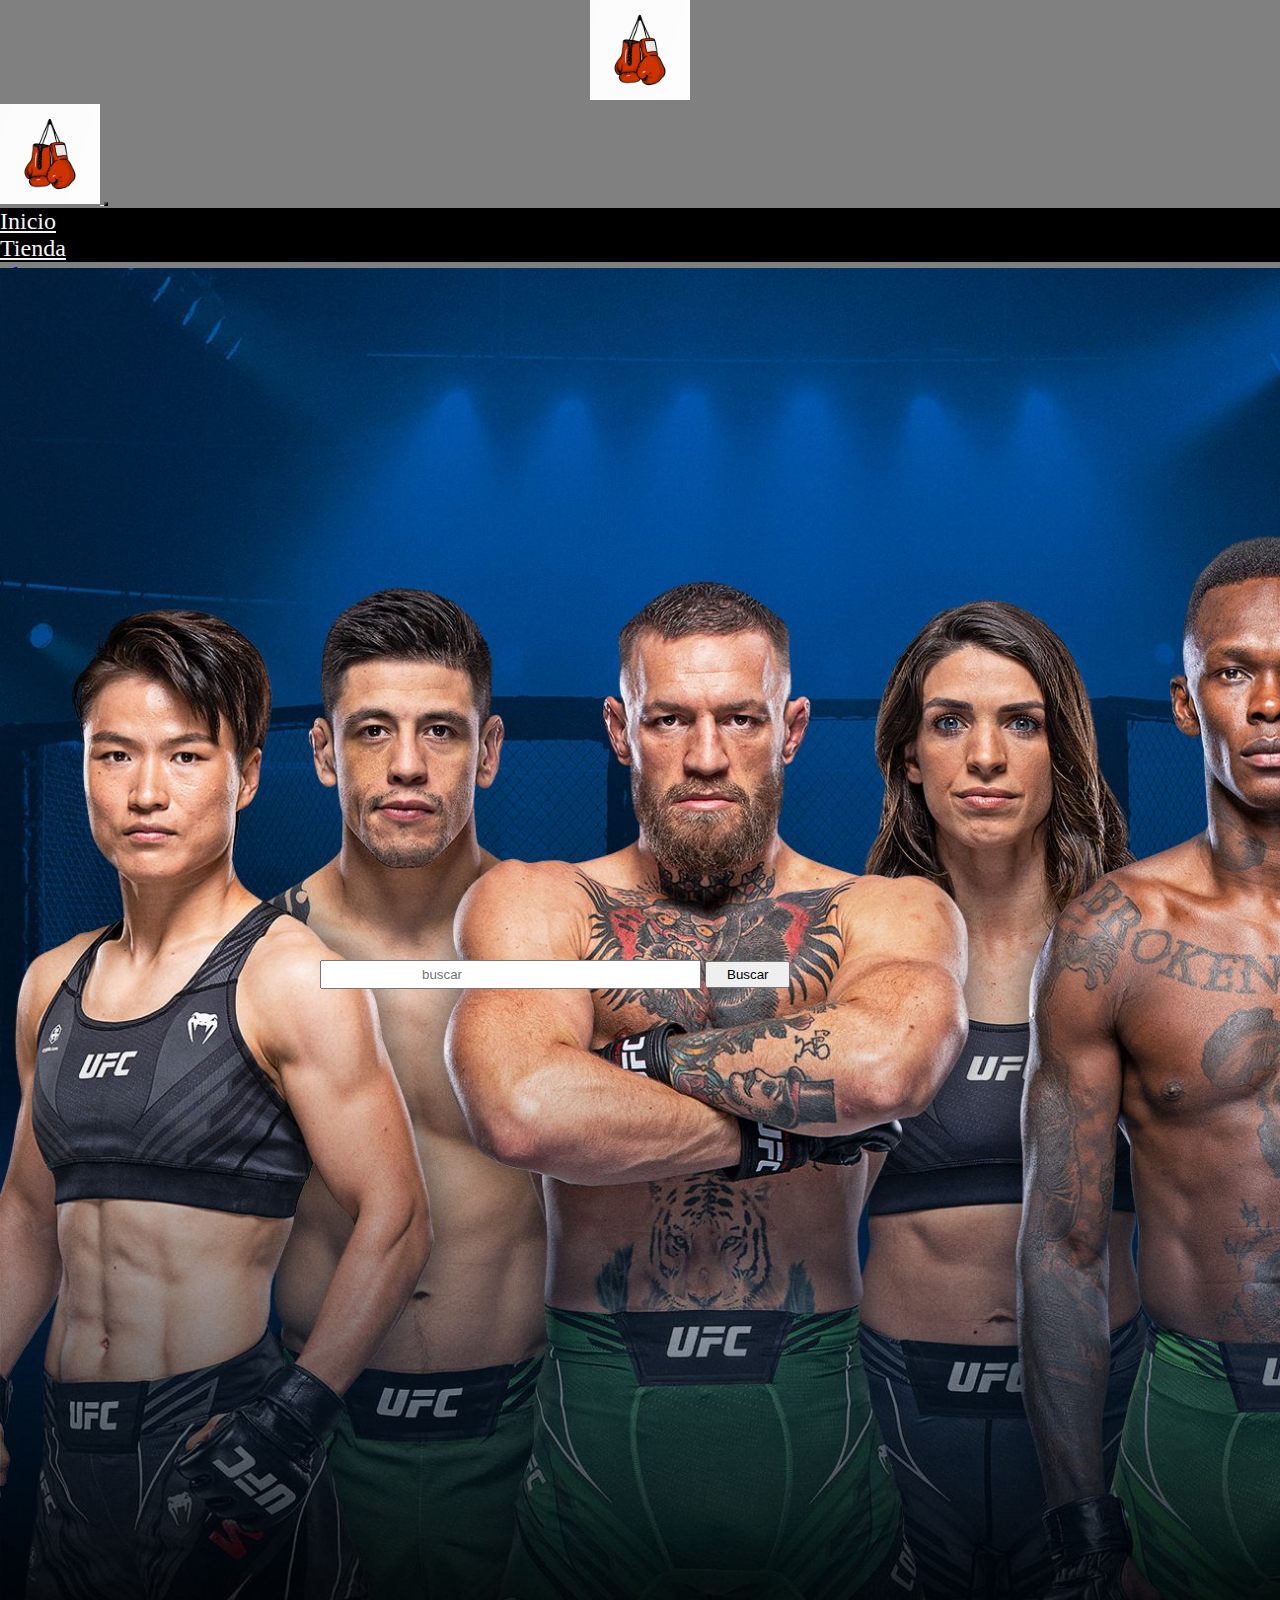
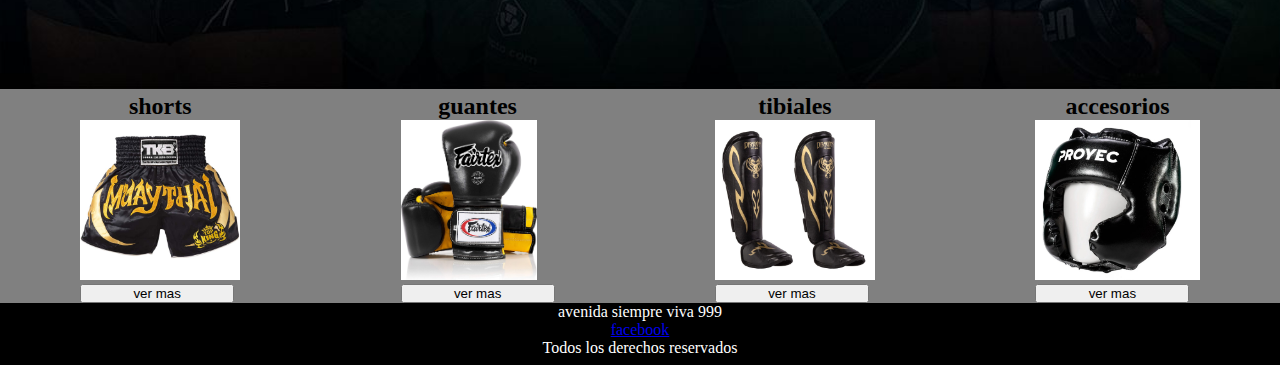
<file: index.html>
<!DOCTYPE html>
<html lang="en">

<head>
    <meta charset="UTF-8">
    <meta http-equiv="X-UA-Compatible" content="IE=edge">
    <meta name="viewport" content="width=device-width, initial-scale=1.0">
    <link href="https://cdn.jsdelivr.net/npm/bootstrap@5.3.0/dist/css/bootstrap.min.css" rel="stylesheet"
        integrity="sha384-9ndCyUaIbzAi2FUVXJi0CjmCapSmO7SnpJef0486qhLnuZ2cdeRhO02iuK6FUUVM" crossorigin="anonymous">
    <link rel="stylesheet" href="./CSS/estilos.css">
    <title>Pagina principal</title>
</head>

<body class="fondo-color">
    <header>
        <div class="logo">
            <img src="./imagenes/logo.jpg" alt="logo" class="logo">
        </div>




        <nav class="navbar navbar-expand-lg bg-black menu-color">
            <div class="container-fluid">
                <a class="navbar-brand" href="./index.html"><img src="./imagenes/logo.jpg" alt="logo" class="logo"></a>
                <button class="navbar-toggler" type="button" data-bs-toggle="collapse"
                    data-bs-target="#navbarSupportedContent" aria-controls="navbarSupportedContent"
                    aria-expanded="false" aria-label="Toggle navigation">
                    <span class="navbar-toggler-icon"></span>
                </button>
                <div class="collapse navbar-collapse" id="navbarSupportedContent">
                    <ul class="navbar-nav me-auto mb-2 mb-lg-0">
                        <li class="nav-item">
                            <a class="nav-link menu-color" aria-current="page" href="./index.html">Inicio</a>
                        </li>
                        <li class="nav-item dropdown">
                            <a class="nav-link dropdown-toggle menu-color" href="#" role="button"
                                data-bs-toggle="dropdown" aria-expanded="false">
                                Tienda
                            </a>
                            <ul class="dropdown-menu">
                                <li><a class="dropdown-item" href="./paginas/tienda.html">Shorts</a></li>
                                <li><a class="dropdown-item" href="./paginas/tienda.html">Guantes</a></li>
                                <li><a class="dropdown-item" href="./paginas/tienda.html">Tibiales</a></li>
                                <li><a class="dropdown-item" href="./paginas/tienda.html">Accesorios</a></li>

                            </ul>
                        <li class="nav-item">
                            <a class="nav-link menu-color" href="./paginas/preguntasf.html">Preguntas frecuentes</a>
                        </li>
                        </li>
                        <li class="nav-item">
                            <a class="nav-link menu-color" href="./paginas/contacto.html">Contacto</a>
                        <li class="nav-item">
                            <a class="nav-link menu-color" href="./paginas/carrito.html">Carrito</a>
                        </li>
                        </li>

                        </li>
                    </ul>

                    </form>
                </div>
            </div>
        </nav>

    </header>








    <main>
        <div>
            <img src="./imagenes/imagen principal.jpg" alt="paginaprincipal" class="imagen-principal">
            <form action="./paginas/tienda.html" method="get" target="_blank" class="buscador">

                <input type="search" name="buscador" placeholder="buscar" class="caja-buscador">
                <input type="submit" value="Buscar" class="boton-busqueda">

            </form>
        </div>

        <div class="productos">

            <div>
                <h2 class="text-img-uno">shorts</h2>
                <img src="./imagenes/shorts.jpg" alt="shorts" class="imagen-uno">

                <button class="ver-mas"> ver mas </button>
            </div>
            <div>
                <h2 class="text-img-dos">guantes</h2>
                <img src="./imagenes/guantes.jpg" alt="guantes" class="imagen-dos">
                <button class="ver-mas"> ver mas </button>
            </div>
            <div>
                <h2 class="text-img-tres">tibiales</h2>
                <img src="./imagenes/tibiales.jpg" alt="tibiales" class="imagen-tres">
                <button class="ver-mas"> ver mas </button>
            </div>
            <div>
                <h2 class="text-img-cuatro">accesorios</h2>
                <img src="./imagenes/cabezal.jpg" alt="accesorios" class="imagen-cuatro">
                <button class="ver-mas"> ver mas </button>
            </div>
        </div>

    </main>
    <footer class="pie">

        <p>avenida siempre viva 999</p>
        <a href="https://www.facebook.com/bonatifightclub?mibextid=ZbWKwL">facebook</a>
        <p>Todos los derechos reservados</p>

    </footer>

    <script src="https://cdn.jsdelivr.net/npm/bootstrap@5.3.0/dist/js/bootstrap.bundle.min.js"
        integrity="sha384-geWF76RCwLtnZ8qwWowPQNguL3RmwHVBC9FhGdlKrxdiJJigb/j/68SIy3Te4Bkz"
        crossorigin="anonymous"></script>
</body>

</html>
</file>
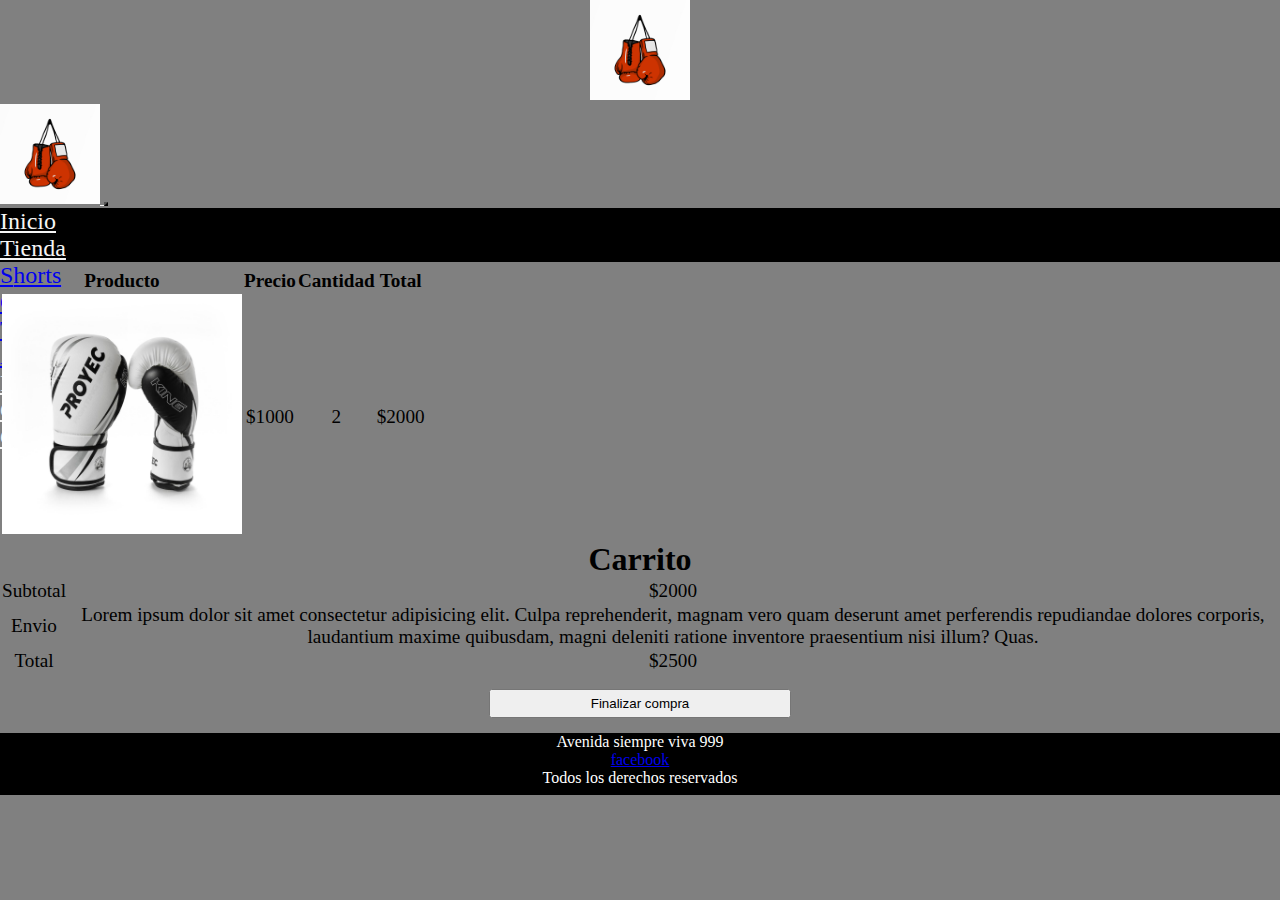
<file: paginas/carrito.html>
<!DOCTYPE html>
<html lang="en">

<head>
    <meta charset="UTF-8">
    <meta http-equiv="X-UA-Compatible" content="IE=edge">
    <meta name="viewport" content="width=device-width, initial-scale=1.0">
    <link href="https://cdn.jsdelivr.net/npm/bootstrap@5.3.0/dist/css/bootstrap.min.css" rel="stylesheet"
        integrity="sha384-9ndCyUaIbzAi2FUVXJi0CjmCapSmO7SnpJef0486qhLnuZ2cdeRhO02iuK6FUUVM" crossorigin="anonymous">
    <link rel="stylesheet" href="../CSS/estilos.css">
    <title>carrito</title>
</head>

<body class="fondo-color">
    <header>
        <div class="logo">
            <img src="../imagenes/logo.jpg" alt="logo" class="logo">
        </div>


        <nav class="navbar navbar-expand-lg bg-black menu-color">
            <div class="container-fluid">
                <a class="navbar-brand" href="../index.html"><img src="../imagenes/logo.jpg" alt="logo" class="logo"></a>
                <button class="navbar-toggler" type="button" data-bs-toggle="collapse"
                    data-bs-target="#navbarSupportedContent" aria-controls="navbarSupportedContent"
                    aria-expanded="false" aria-label="Toggle navigation">
                    <span class="navbar-toggler-icon"></span>
                </button>
                <div class="collapse navbar-collapse" id="navbarSupportedContent">
                    <ul class="navbar-nav me-auto mb-2 mb-lg-0">
                        <li class="nav-item">
                            <a class="nav-link menu-color" aria-current="page" href="../index.html">Inicio</a>
                        </li>
                        <li class="nav-item dropdown">
                            <a class="nav-link dropdown-toggle menu-color" href="#" role="button"
                                data-bs-toggle="dropdown" aria-expanded="false">
                                Tienda
                            </a>
                            <ul class="dropdown-menu">
                                <li><a class="dropdown-item" href="../paginas/tienda.html">Shorts</a></li>
                                <li><a class="dropdown-item" href="../paginas/tienda.html">Guantes</a></li>
                                <li><a class="dropdown-item" href="../paginas/tienda.html">Tibiales</a></li>
                                <li><a class="dropdown-item" href="../paginas/tienda.html">Accesorios</a></li>

                            </ul>
                        <li class="nav-item">
                            <a class="nav-link menu-color" href="./preguntasf.html">Preguntas frecuentes</a>
                        </li>
                        </li>
                        <li class="nav-item">
                            <a class="nav-link menu-color" href="./contacto.html">Contacto</a>
                        <li class="nav-item">
                            <a class="nav-link menu-color" href="./carrito.html">Carrito</a>
                        </li>
                        </li>

                        </li>
                    </ul>

                    </form>
                </div>
            </div>
        </nav>


    </header>
    <main>


        <table class="table">
            <thead>
              <tr>
                <th scope="col">producto</th>
                <th scope="col">precio</th>
                <th scope="col">cantidad</th>
                <th scope="col">total</th>
              </tr>
            </thead>
            <tbody>
              <tr>
                <th scope="row"><img src="../imagenes/guantes proyec.jpg" alt="guantesproyec" class="imagen-carrito"></th>
                <td>$1000</td>
                <td>2</td>
                <td>$2000</td>
              </tr>
            </tbody>
          </table>



<h2 class="carrito">carrito</h2>
          <table class="table table-dark table-striped">
            <thead>
          
              <tr>
                <td colspan="2">subtotal</td>
                <td>$2000</td>
              </tr>
              <tr>
                <td colspan="2">envio</td>
                <td>Lorem ipsum dolor sit amet consectetur adipisicing elit. Culpa reprehenderit, magnam vero quam deserunt amet perferendis repudiandae dolores corporis, laudantium maxime quibusdam, magni deleniti ratione inventore praesentium nisi illum? Quas.</td>
              </tr>
              <tr>
                <td colspan="2">total</td>
                <td>$2500</td>
              </tr>
            </tbody>
          </table>




        <div class="finalizar-compra">
            <form class="color-boton">
                <input type="button" value="Finalizar compra" class="finalizar-compra">
            </form>
        </div>
    </main>
    <footer class="pie">

        <p>Avenida siempre viva 999</p>
        <a href="https://www.facebook.com/bonatifightclub?mibextid=ZbWKwL">facebook</a>
        <p>Todos los derechos reservados</p>
    </footer>

    <script src="https://cdn.jsdelivr.net/npm/bootstrap@5.3.0/dist/js/bootstrap.bundle.min.js"
    integrity="sha384-geWF76RCwLtnZ8qwWowPQNguL3RmwHVBC9FhGdlKrxdiJJigb/j/68SIy3Te4Bkz"
    crossorigin="anonymous"></script>

</body>

</html>
</file>
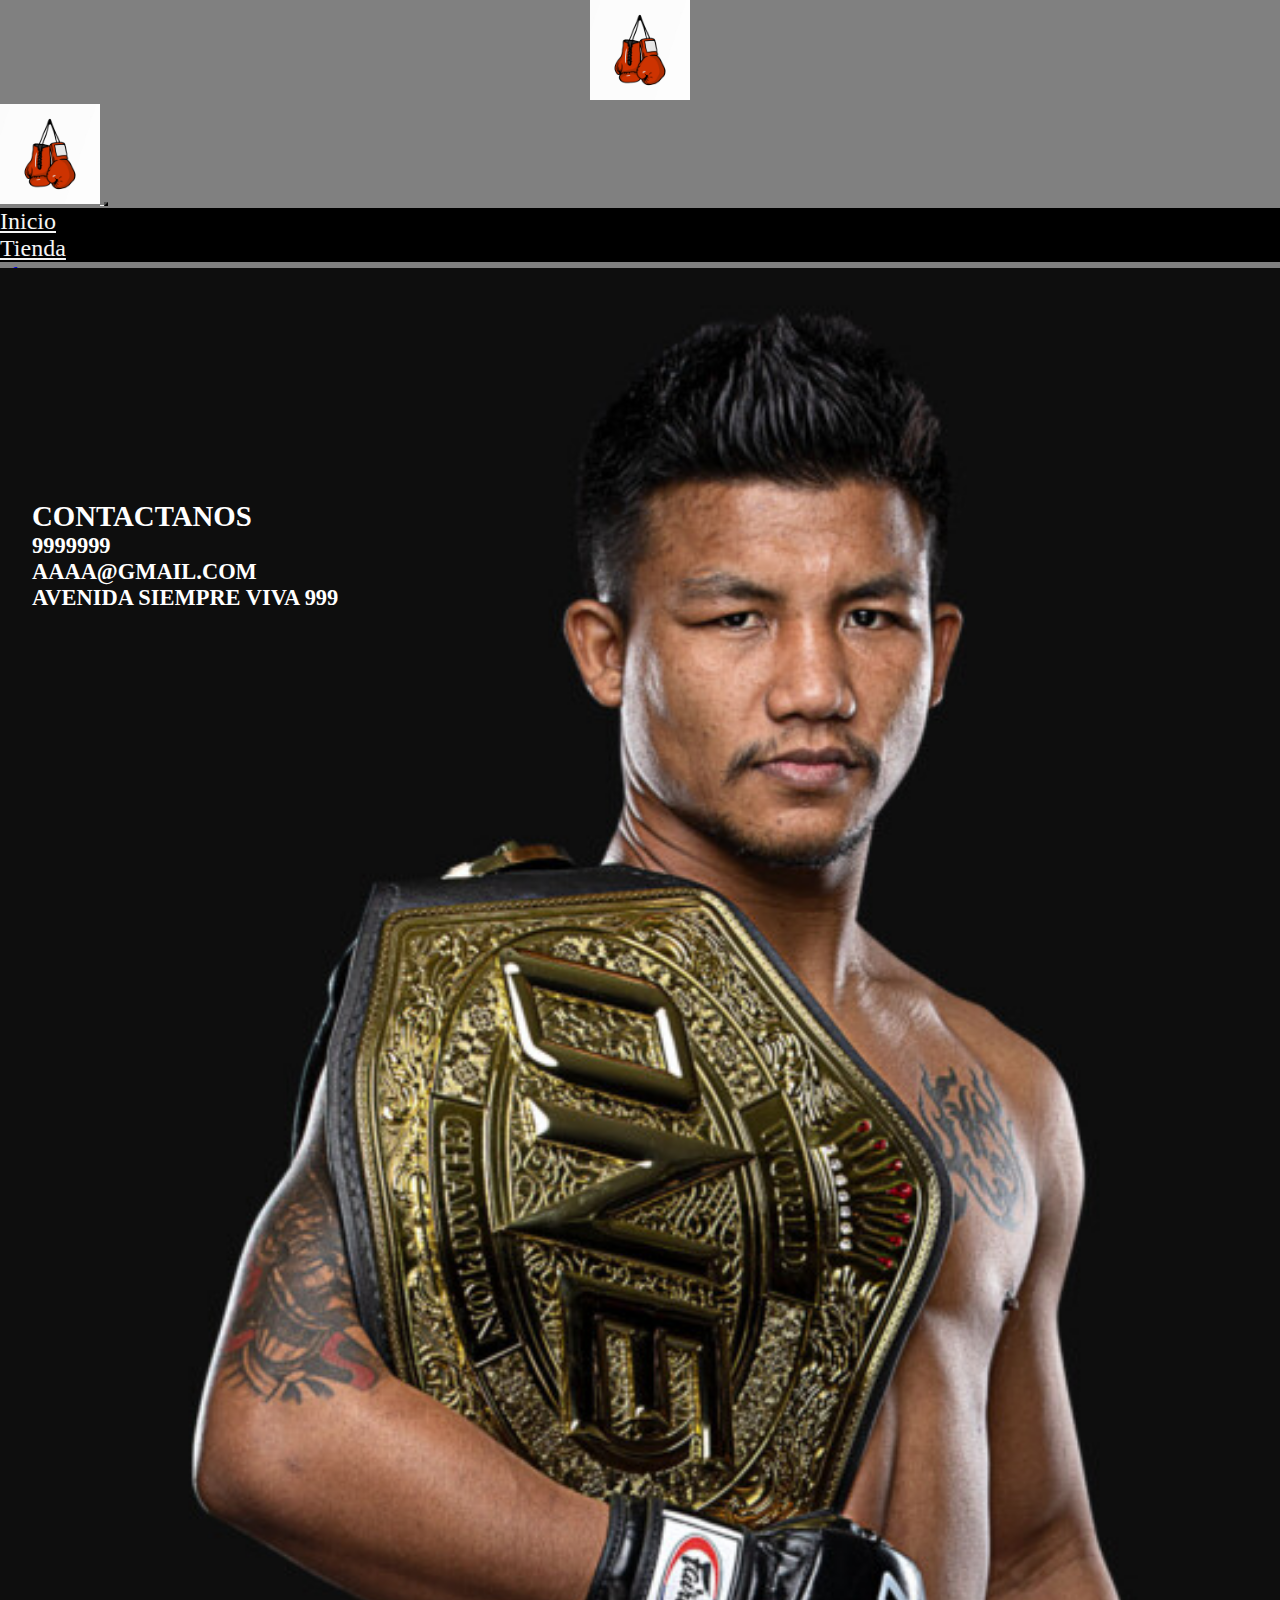
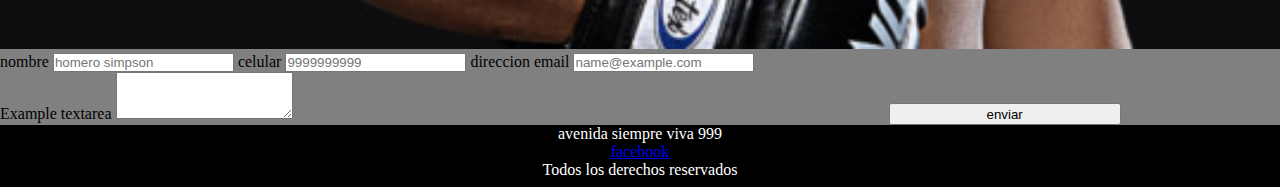
<file: paginas/contacto.html>
<!DOCTYPE html>
<html lang="en">

<head>
    <meta charset="UTF-8">
    <meta http-equiv="X-UA-Compatible" content="IE=edge">
    <meta name="viewport" content="width=device-width, initial-scale=1.0">
    <link href="https://cdn.jsdelivr.net/npm/bootstrap@5.3.0/dist/css/bootstrap.min.css" rel="stylesheet"
        integrity="sha384-9ndCyUaIbzAi2FUVXJi0CjmCapSmO7SnpJef0486qhLnuZ2cdeRhO02iuK6FUUVM" crossorigin="anonymous">
    <link rel="stylesheet" href="../CSS/estilos.css">
    <title>Contacto</title>
</head>

<body class="fondo-color">
    <header>
        <div class="logo">
            <img src="../imagenes/logo.jpg" alt="logo" class="logo">
        </div>


        <nav class="navbar navbar-expand-lg bg-black menu-color">
            <div class="container-fluid">
                <a class="navbar-brand" href="../index.html"><img src="../imagenes/logo.jpg" alt="logo"
                        class="logo"></a>
                <button class="navbar-toggler" type="button" data-bs-toggle="collapse"
                    data-bs-target="#navbarSupportedContent" aria-controls="navbarSupportedContent"
                    aria-expanded="false" aria-label="Toggle navigation">
                    <span class="navbar-toggler-icon"></span>
                </button>
                <div class="collapse navbar-collapse" id="navbarSupportedContent">
                    <ul class="navbar-nav me-auto mb-2 mb-lg-0">
                        <li class="nav-item">
                            <a class="nav-link menu-color" aria-current="page" href="../index.html">Inicio</a>
                        </li>
                        <li class="nav-item dropdown">
                            <a class="nav-link dropdown-toggle menu-color" href="#" role="button"
                                data-bs-toggle="dropdown" aria-expanded="false">
                                Tienda
                            </a>
                            <ul class="dropdown-menu">
                                <li><a class="dropdown-item" href="../paginas/tienda.html">Shorts</a></li>
                                <li><a class="dropdown-item" href="../paginas/tienda.html">Guantes</a></li>
                                <li><a class="dropdown-item" href="../paginas/tienda.html">Tibiales</a></li>
                                <li><a class="dropdown-item" href="../paginas/tienda.html">Accesorios</a></li>

                            </ul>
                        <li class="nav-item">
                            <a class="nav-link menu-color" href="./preguntasf.html">Preguntas frecuentes</a>
                        </li>
                        </li>
                        <li class="nav-item">
                            <a class="nav-link menu-color" href="./contacto.html">Contacto</a>
                        <li class="nav-item">
                            <a class="nav-link menu-color" href="./carrito.html">Carrito</a>
                        </li>
                        </li>

                        </li>
                    </ul>

                    </form>
                </div>
            </div>
        </nav>

    </header>


    <main>
        <div class="fondo-contact">
            <img src="../imagenes/RODTANG.jpg" alt="RODTANG" class="fondo-contact">
        </div>
        <div class="datos">
            <h2 class="datos-contactanos">
                contactanos
            </h2>

            <h3 class="datos-empresa">9999999</h3>

            <h3 class="datos-empresa">AAAA@GMAIL.COM</h3>

            <h3 class="datos-empresa">avenida siempre viva 999</h3>
        </div>


        <div class="mb-3">
            <label for="exampleFormControlInput1" class="form-label">nombre</label>
            <input type="text" class="form-control" id="exampleFormControlInput1" placeholder="homero simpson">
            <label for="exampleFormControlInput1" class="form-label">celular</label>
            <input type="number" class="form-control" id="exampleFormControlInput1" placeholder="9999999999">
            <label for="exampleFormControlInput1" class="form-label">direccion email</label>
            <input type="email" class="form-control" id="exampleFormControlInput1" placeholder="name@example.com">
        </div>
        <div class="mb-3">
            <label for="exampleFormControlTextarea1" class="form-label">Example textarea</label>
            <textarea class="form-control" id="exampleFormControlTextarea1" rows="3"></textarea>
            <input type="submit" value="enviar" class="boton-formulario">
        </div>


    </main>
    <footer class="pie">
        <p>avenida siempre viva 999</p>
        <a href="https://www.facebook.com/bonatifightclub?mibextid=ZbWKwL">facebook</a>
        <p>Todos los derechos reservados</p>
    </footer>

    <script src="https://cdn.jsdelivr.net/npm/bootstrap@5.3.0/dist/js/bootstrap.bundle.min.js"
        integrity="sha384-geWF76RCwLtnZ8qwWowPQNguL3RmwHVBC9FhGdlKrxdiJJigb/j/68SIy3Te4Bkz"
        crossorigin="anonymous"></script>

</body>

</html>
</file>
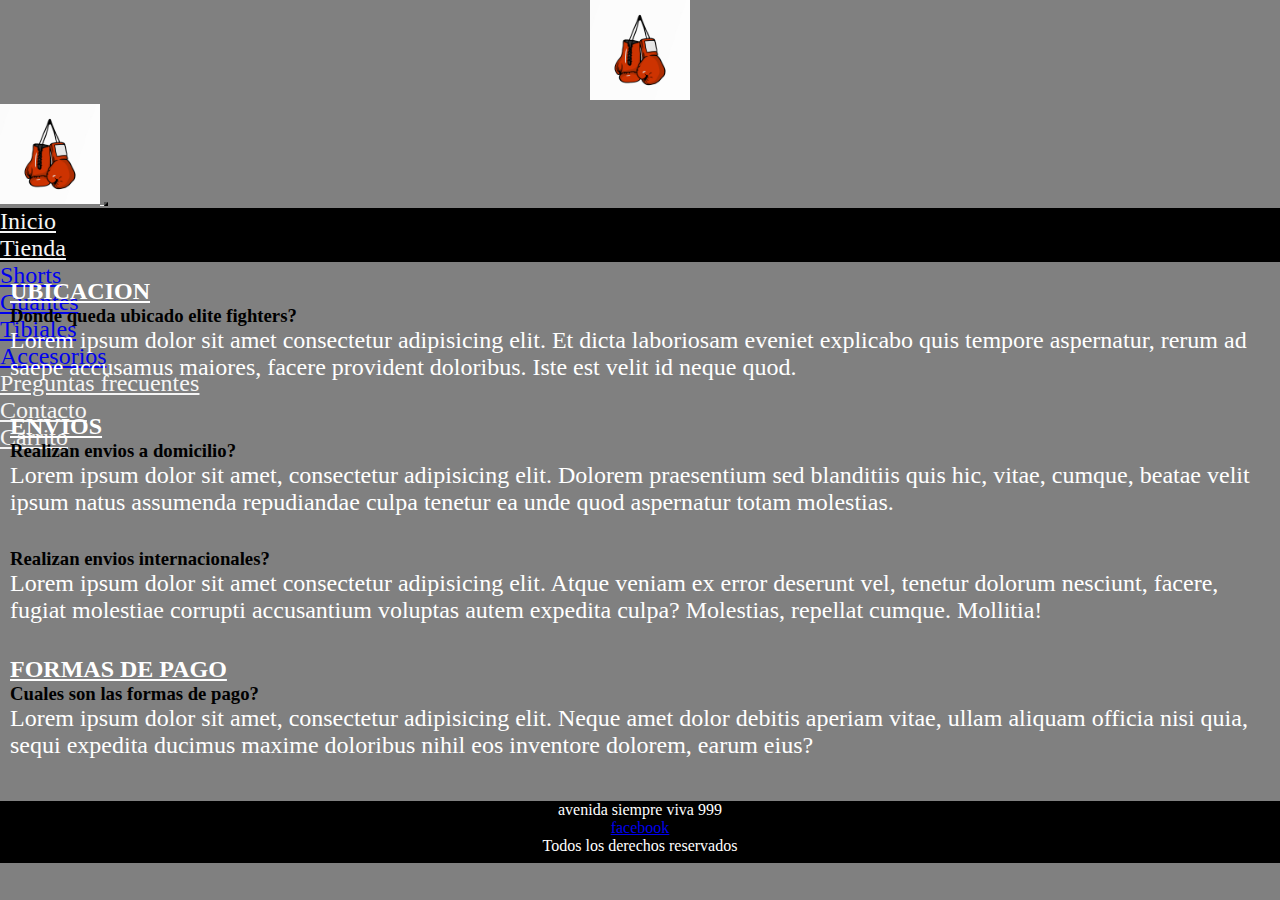
<file: paginas/preguntasf.html>
<!DOCTYPE html>
<html lang="en">

<head>
    <meta charset="UTF-8">
    <meta http-equiv="X-UA-Compatible" content="IE=edge">
    <meta name="viewport" content="width=device-width, initial-scale=1.0">
    <link href="https://cdn.jsdelivr.net/npm/bootstrap@5.3.0/dist/css/bootstrap.min.css" rel="stylesheet"
        integrity="sha384-9ndCyUaIbzAi2FUVXJi0CjmCapSmO7SnpJef0486qhLnuZ2cdeRhO02iuK6FUUVM" crossorigin="anonymous">
    <link rel="stylesheet" href="../CSS/estilos.css">
    <title>preguntasf</title>
</head>

<body class="fondo-color">
    <header>
        <div class="logo">
            <img src="../imagenes/logo.jpg" alt="logo" class="logo">
        </div>
        <div>

            <nav class="navbar navbar-expand-lg bg-black menu-color">
                <div class="container-fluid">
                    <a class="navbar-brand" href="../index.html"><img src="../imagenes/logo.jpg" alt="logo"
                            class="logo"></a>
                    <button class="navbar-toggler" type="button" data-bs-toggle="collapse"
                        data-bs-target="#navbarSupportedContent" aria-controls="navbarSupportedContent"
                        aria-expanded="false" aria-label="Toggle navigation">
                        <span class="navbar-toggler-icon"></span>
                    </button>
                    <div class="collapse navbar-collapse" id="navbarSupportedContent">
                        <ul class="navbar-nav me-auto mb-2 mb-lg-0">
                            <li class="nav-item">
                                <a class="nav-link menu-color" aria-current="page" href="../index.html">Inicio</a>
                            </li>
                            <li class="nav-item dropdown">
                                <a class="nav-link dropdown-toggle menu-color" href="#" role="button"
                                    data-bs-toggle="dropdown" aria-expanded="false">
                                    Tienda
                                </a>
                                <ul class="dropdown-menu">
                                    <li><a class="dropdown-item" href="../paginas/tienda.html">Shorts</a></li>
                                    <li><a class="dropdown-item" href="../paginas/tienda.html">Guantes</a></li>
                                    <li><a class="dropdown-item" href="../paginas/tienda.html">Tibiales</a></li>
                                    <li><a class="dropdown-item" href="../paginas/tienda.html">Accesorios</a></li>

                                </ul>
                            <li class="nav-item">
                                <a class="nav-link menu-color" href="./preguntasf.html">Preguntas frecuentes</a>
                            </li>
                            </li>
                            <li class="nav-item">
                                <a class="nav-link menu-color" href="./contacto.html">Contacto</a>
                            <li class="nav-item">
                                <a class="nav-link menu-color" href="./carrito.html">Carrito</a>
                            </li>
                            </li>

                            </li>
                        </ul>

                        </form>
                    </div>
                </div>
            </nav>







    </header>
    <main>
        <div class="preguntas">
            <h2>
                ubicacion
            </h2>
            <h3 class="subtitulo">donde queda ubicado elite fighters?</h3>
            <P class="texto-preguntas-frecuentes">Lorem ipsum dolor sit amet consectetur adipisicing elit. Et dicta laboriosam eveniet explicabo quis
                tempore
                aspernatur, rerum ad saepe accusamus maiores, facere provident doloribus. Iste est velit id neque quod.
            </P>
            
            <h2>
                envios
            </h2>
            
            <h3 class="subtitulo">
                realizan envios a domicilio?
            </h3>
            <p class="texto-preguntas-frecuentes">Lorem ipsum dolor sit amet, consectetur adipisicing elit. Dolorem praesentium sed blanditiis quis hic,
                vitae,
                cumque, beatae velit ipsum natus assumenda repudiandae culpa tenetur ea unde quod aspernatur totam
                molestias.</p>
            <h3 class="subtitulo">
                realizan envios internacionales?
            </h3>
            <p class="texto-preguntas-frecuentes">Lorem ipsum dolor sit amet consectetur adipisicing elit. Atque veniam ex error deserunt vel, tenetur
                dolorum
                nesciunt, facere, fugiat molestiae corrupti accusantium voluptas autem expedita culpa? Molestias,
                repellat
                cumque. Mollitia!</p>
    
            <h2>
                formas de pago
            </h2>
            <h3 class="subtitulo">
                cuales son las formas de pago?
            </h3>
            <P class="texto-preguntas-frecuentes">Lorem ipsum dolor sit amet, consectetur adipisicing elit. Neque amet dolor debitis aperiam vitae, ullam
                aliquam officia nisi quia, sequi expedita ducimus maxime doloribus nihil eos inventore dolorem, earum
                eius?
            </P>
        </div>
    </main>
    <footer class="pie">
        <p>avenida siempre viva 999</p>
        <a href="https://www.facebook.com/bonatifightclub?mibextid=ZbWKwL">facebook</a>
        <p>Todos los derechos reservados</p>
    </footer>
    <script src="https://cdn.jsdelivr.net/npm/bootstrap@5.3.0/dist/js/bootstrap.bundle.min.js"
        integrity="sha384-geWF76RCwLtnZ8qwWowPQNguL3RmwHVBC9FhGdlKrxdiJJigb/j/68SIy3Te4Bkz"
        crossorigin="anonymous"></script>

</body>

</html>
</file>
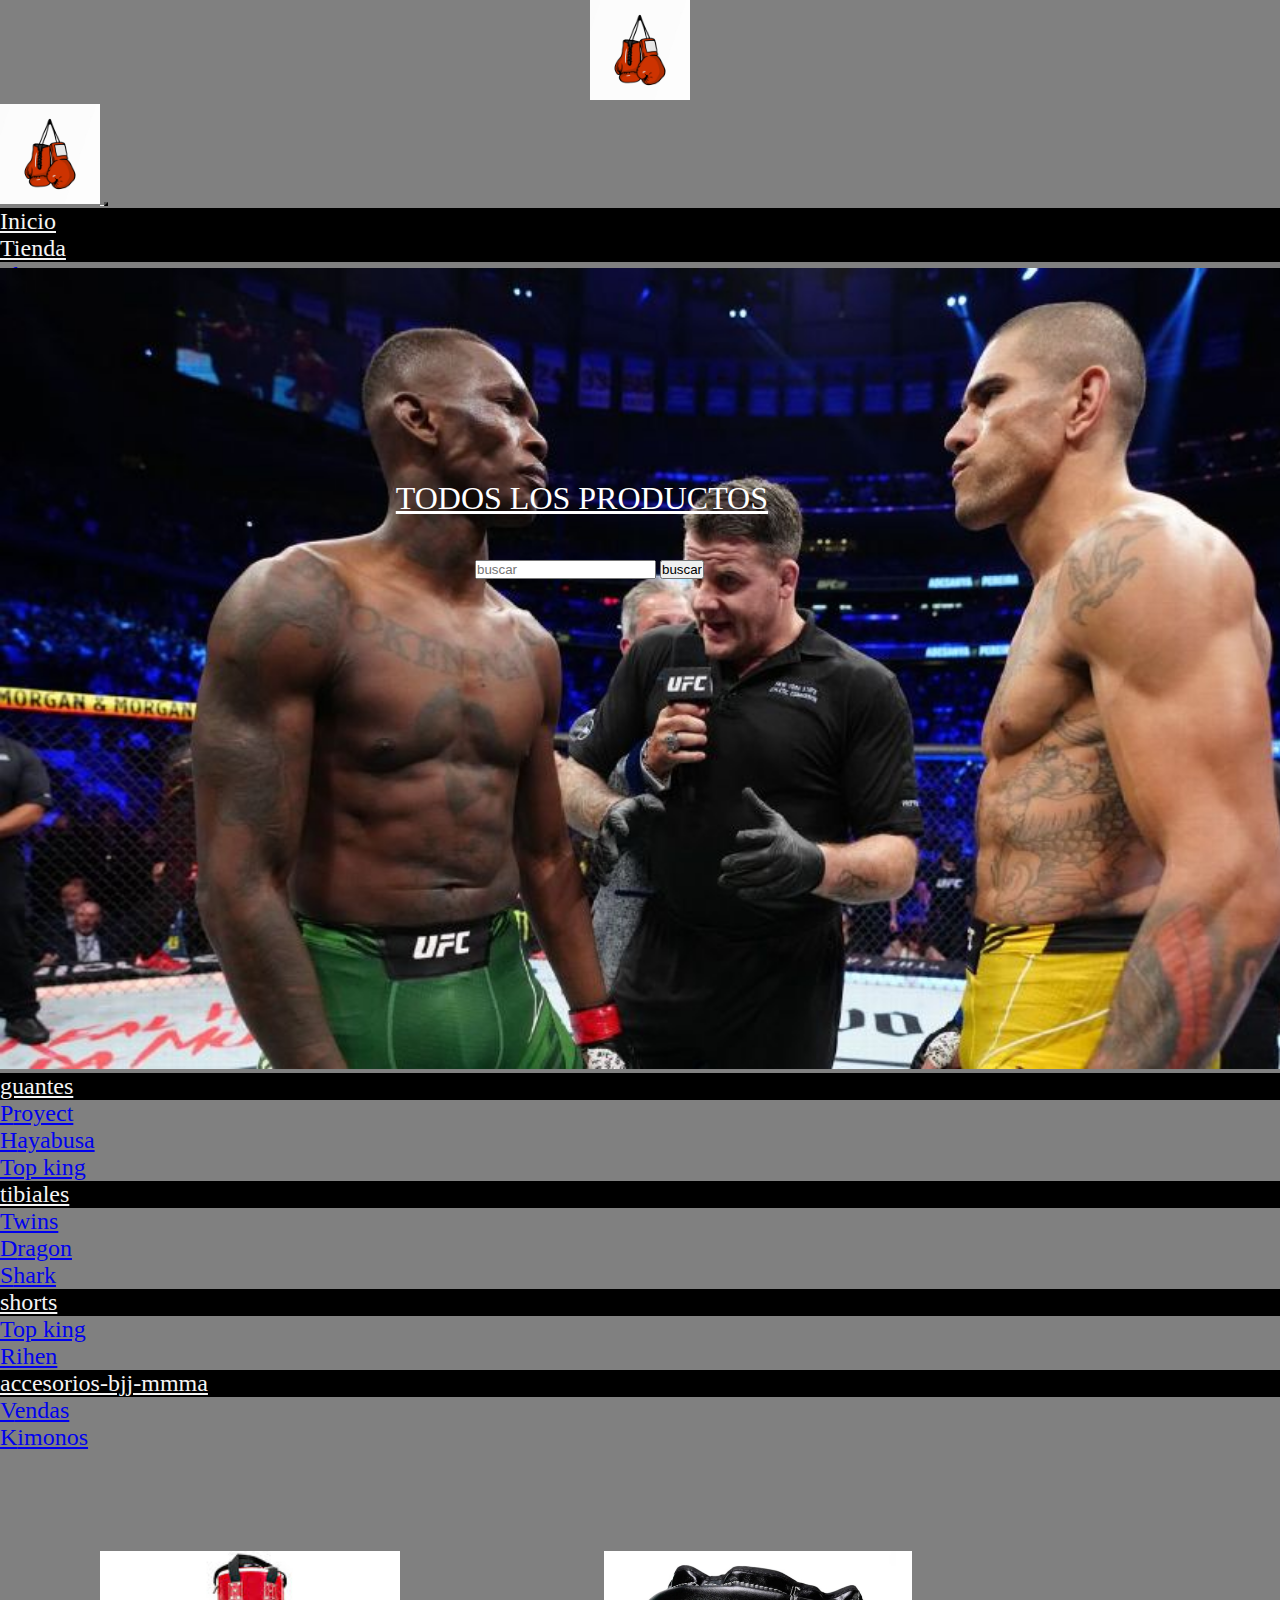
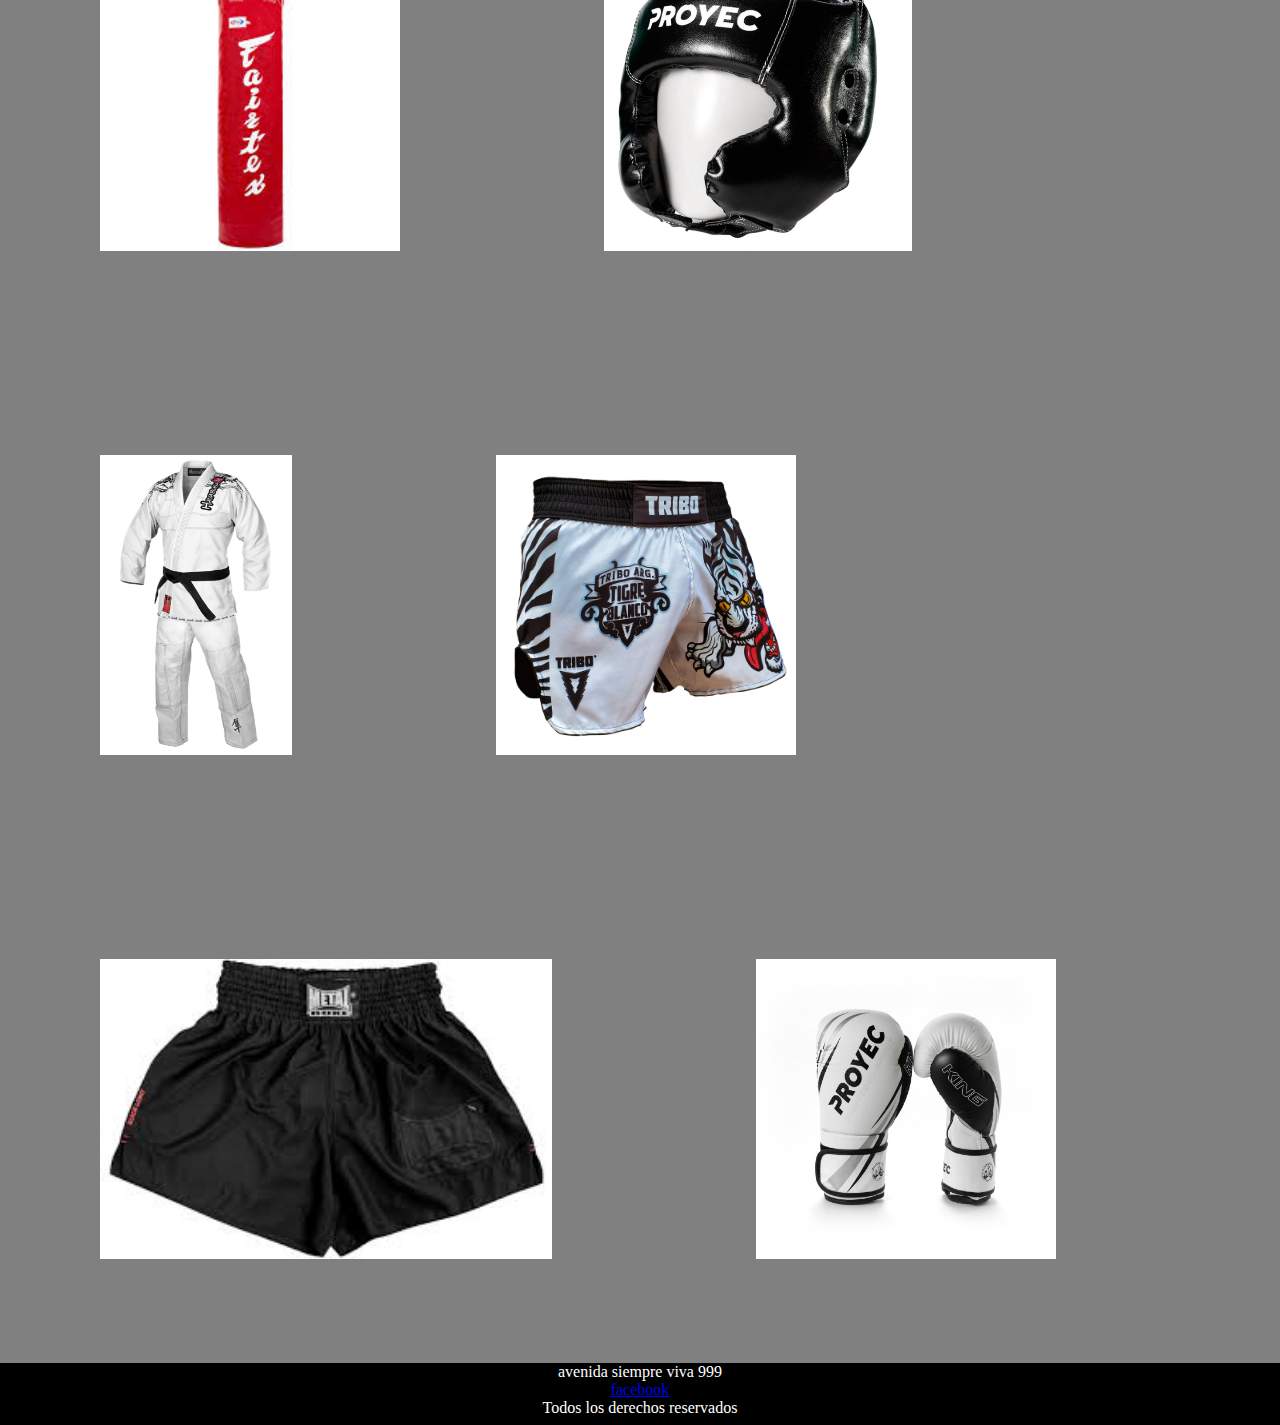
<file: paginas/tienda.html>
<!DOCTYPE html>
<html lang="en">

<head>
    <meta charset="UTF-8">
    <meta http-equiv="X-UA-Compatible" content="IE=edge">
    <meta name="viewport" content="width=device-width, initial-scale=1.0">
    <link href="https://cdn.jsdelivr.net/npm/bootstrap@5.3.0/dist/css/bootstrap.min.css" rel="stylesheet"
        integrity="sha384-9ndCyUaIbzAi2FUVXJi0CjmCapSmO7SnpJef0486qhLnuZ2cdeRhO02iuK6FUUVM" crossorigin="anonymous">
    <link rel="stylesheet" href="../CSS/estilos.css">
    <title>tienda</title>
</head>

<body class="fondo-color">
    <header>
        <div class="logo">
            <img src="../imagenes/logo.jpg" alt="logo" class="logo">
        </div>



        <nav class="navbar navbar-expand-lg bg-black menu-color">
            <div class="container-fluid">
                <a class="navbar-brand" href="../index.html"><img src="../imagenes/logo.jpg" alt="logo"
                        class="logo"></a>
                <button class="navbar-toggler" type="button" data-bs-toggle="collapse"
                    data-bs-target="#navbarSupportedContent" aria-controls="navbarSupportedContent"
                    aria-expanded="false" aria-label="Toggle navigation">
                    <span class="navbar-toggler-icon"></span>
                </button>
                <div class="collapse navbar-collapse" id="navbarSupportedContent">
                    <ul class="navbar-nav me-auto mb-2 mb-lg-0">
                        <li class="nav-item">
                            <a class="nav-link menu-color" aria-current="page" href="../index.html">Inicio</a>
                        </li>
                        <li class="nav-item dropdown">
                            <a class="nav-link dropdown-toggle menu-color" href="#" role="button"
                                data-bs-toggle="dropdown" aria-expanded="false">
                                Tienda
                            </a>
                            <ul class="dropdown-menu">
                                <li><a class="dropdown-item" href="tienda.html">Shorts</a></li>
                                <li><a class="dropdown-item" href="tienda.html">Guantes</a></li>
                                <li><a class="dropdown-item" href="tienda.html">Tibiales</a></li>
                                <li><a class="dropdown-item" href="tienda.html">Accesorios</a></li>

                            </ul>
                        <li class="nav-item">
                            <a class="nav-link menu-color" href="./preguntasf.html">Preguntas frecuentes</a>
                        </li>
                        </li>
                        <li class="nav-item">
                            <a class="nav-link menu-color" href="./contacto.html">Contacto</a>
                        <li class="nav-item">
                            <a class="nav-link menu-color" href="./carrito.html">Carrito</a>
                        </li>
                        </li>

                        </li>
                    </ul>

                    </form>
                </div>
            </div>
        </nav>



    </header>
    <main>
        <div class="img-tienda">
            <img class="img-tienda" src="../imagenes/POATAN.jpg" alt="poatan">


        </div>
        <div class="todos-los-productos">
            <p>todos los productos</p>
        </div>
        <div class="buscador-tienda">
            <form>
                <input type="search" name="buscador" placeholder="buscar">
                <input type="submit" value="buscar">
            </form>


        </div>


        <nav class="nav flex-column">
            <ul class="menu-secundario">
                <li class="nav-item dropdown">
                    <a class="nav-link dropdown-toggle menu-color" href="#" role="button" data-bs-toggle="dropdown"
                        aria-expanded="false">
                        guantes
                    </a>
                    <ul class="dropdown-menu">
                        <li><a class="dropdown-item" href="./paginas/tienda.html">proyect</a></li>
                        <li><a class="dropdown-item" href="./paginas/tienda.html">hayabusa</a></li>
                        <li><a class="dropdown-item" href="./paginas/tienda.html">top king</a></li>

                    </ul>
                <li class="nav-item dropdown">
                    <a class="nav-link dropdown-toggle menu-color" href="#" role="button" data-bs-toggle="dropdown"
                        aria-expanded="false">
                        tibiales
                    </a>
                    <ul class="dropdown-menu">
                        <li><a class="dropdown-item" href="./paginas/tienda.html">twins</a></li>
                        <li><a class="dropdown-item" href="./paginas/tienda.html">dragon</a></li>
                        <li><a class="dropdown-item" href="./paginas/tienda.html">shark</a></li>

                    </ul>
                <li class="nav-item dropdown">
                    <a class="nav-link dropdown-toggle menu-color" href="#" role="button" data-bs-toggle="dropdown"
                        aria-expanded="false">
                        shorts
                    </a>
                    <ul class="dropdown-menu">
                        <li><a class="dropdown-item" href="./paginas/tienda.html">top king</a></li>
                        <li><a class="dropdown-item" href="./paginas/tienda.html">rihen</a></li>


                    </ul>
                <li class="nav-item dropdown">
                    <a class="nav-link dropdown-toggle menu-color" href="#" role="button" data-bs-toggle="dropdown"
                        aria-expanded="false">
                        accesorios-bjj-mmma
                    </a>
                    <ul class="dropdown-menu">
                        <li><a class="dropdown-item" href="./paginas/tienda.html">vendas</a></li>
                        <li><a class="dropdown-item" href="./paginas/tienda.html">Kimonos</a></li>


                    </ul>
            </ul>
        </nav>



        <div class="img-productos">
            <img src="../imagenes/bolsa fairtex.jpg" class="rounded start" alt="bolsafairtex">
            <img src="../imagenes/cabezal.jpg" class="rounded end" alt="cabezal">
            <img src="../imagenes/kimono hayabusa.jpg" class="rounded start" alt="kimono">
            <img src="../imagenes/short tribo.jpg" class="rounded end" alt="shorttribo">
            <img src="../imagenes/short metal.jpg" class="rounded start" alt="shortmetal">
            <img src="../imagenes/guantes proyec.jpg" class="rounded-end" alt="guantesproyec">

        </div>




    </main>
    <footer class="pie">
        <p>avenida siempre viva 999</p>
        <a href="https://www.facebook.com/bonatifightclub?mibextid=ZbWKwL">facebook</a>
        <p>Todos los derechos reservados</p>
    </footer>
    <script src="https://cdn.jsdelivr.net/npm/bootstrap@5.3.0/dist/js/bootstrap.bundle.min.js"
        integrity="sha384-geWF76RCwLtnZ8qwWowPQNguL3RmwHVBC9FhGdlKrxdiJJigb/j/68SIy3Te4Bkz"
        crossorigin="anonymous"></script>
</body>

</html>
</file>
<file: CSS/estilos.css>
* {
    margin: 0px;
    padding: 0px;
    box-sizing: border-box;

}

/*pagina principal*/
.logo {
    width: 100px;
    margin: auto;
}

.menu-color {
    text-decoration: underline;
    color: whitesmoke;
    

}

.menu-color:hover {
    color: blue;
}

.dropdown-menu {
    background-color: gray;
    overflow: auto;
    height: auto;

}
.navbar-toggler{
    background-color: gray;
    }
.imagen-principal{
    width: 88.8rem;
}
ul {
   
    background-color: black;
    font-size: x-large;
    height: 60px;

}

.buscador {
    height: 10rem;
    width: 50rem;
    position: absolute;
    top: 60rem;
    right: 10rem;

}

.caja-buscador {
    padding: 5px 100px;
    text-align: left;
}

.boton-busqueda {
    padding: 4px 20px;
}

.productos img {
    height: 10rem;

}

.productos {
    display: flex;
    flex-flow: row wrap;
    justify-content: space-around;

}

.ver-mas {
    display: flex;
    flex-flow: row wrap;
    justify-content:space-evenly;
    margin: 0;
    padding: 0rem 3.2rem
 
}
.text-img-uno{
    text-align: center;
}
.text-img-dos{
    text-align: center;
}
.text-img-tres{
text-align: center;
}
.text-img-cuatro{
text-align: center;
}

/*tienda*/
.img-tienda {
    width: 88.9rem;
}

.todos-los-productos {
    position: absolute;
    top: 30rem;
    right: 32rem;
    font-size:xx-large ;
    color: white;
    font-family: Georgia, 'Times New Roman', Times, serif;
    text-transform: uppercase;
    text-decoration: underline;
}


.menu-secundario{
    height: auto;
    background-color: black;

}
.nav-item ::first-letter{
    text-transform: uppercase;
}


.img-productos img {
    height: 400px;
    margin: 50px;
    padding: 50px;
    justify-content: space-around;
}

.buscador-tienda {
    position: absolute;
    top: 35rem;
    right: 36rem;
}

/*preguntas frecuentes*/

.preguntas h2 {
    color: white;
    text-decoration: underline;
    text-transform: uppercase;

}
.subtitulo{
text-transform: lowercase;
}
.subtitulo:first-letter{
    text-transform: uppercase;
}
.texto-preguntas-frecuentes{
    margin-bottom: 2rem;
}
    

.preguntas p {
    color: white;
    font-size: x-large;
    font-family: Georgia, 'Times New Roman', Times, serif;
}

.preguntas {
    background-color: gray;
    padding: 10px;
    
}

/*contactos*/
.fondo-contact {
    width: 88.8rem
}

.datos {
    position: absolute;
    top: 500px;
    font-size: larger;
    color: white;
    text-transform: uppercase;
    margin-left: 2rem;
}
.boton-formulario{
    margin: 1rem 2rem 0rem 37rem;
    padding: 0.1rem 6rem;

}
.mb-3 ::first-letter{
    text-transform: uppercase;
}


/*CARRITO*/

.imagen-carrito{
    width: 15rem;
    height: 15rem;
}
.table{
    vertical-align: middle;
    text-align: center;
    font-size:larger;
}
.table ::first-letter{
    text-transform: uppercase;
}

.carrito{
    text-align: center;
    font-size:xx-large;
    text-transform: lowercase;
}
.carrito:first-letter{
text-transform: uppercase;
}


.finalizar-compra {
    text-align: center;
    margin: 5px;
    padding: 5px 100px;

}



.pie {
    text-align: center;
    background-color: black;
    color: white;
    padding-bottom: 0.5rem;
    
}

.fondo-color{
    background-color: gray;
}


@media (max-width:390px) {

    .logo {
        width: 50px;
        margin: auto;
    }

    .imagen-principal {
        width: 100vw;
    }

    .productos {
        grid-template-columns: 1fr;
        grid-template-areas:
            "imagen-uno"
            "imagen-dos"
            "imagen-tres"
            "imagen-cuatro"
        ;
    }

    .buscador {
        visibility: hidden;

    }


    .text-img-uno {
        width: 100vw;
        text-align: center;
        background-color: gray;
        margin-bottom: 0rem;
        text-transform: uppercase;
    }
    .text-img-dos{
        
        text-align: center;
        background-color: gray;
        margin-bottom: 0rem;
        text-transform: uppercase;

    }
    .text-img-tres{
        width: 100vw;
        text-align: center;
        background-color: gray;
        margin-bottom: 0rem;
        text-transform: uppercase;

    }
    .text-img-cuatro{
        width: 100vw;
        text-align: center;
        background-color: gray;
        margin-bottom: 0rem;
        text-transform: uppercase;

    }

    .imagen-uno {
        padding: 1rem 8.4rem 1rem 8rem;
        background-color: black;
    }
    .imagen-dos{
        padding: 1rem 10rem 1rem 8rem;
        background-color: black;
    }
    .imagen-tres{
        padding: 1rem 8.4rem 1rem 8rem;
        background-color: black;
    }
    .imagen-cuatro{
        padding: 1rem 8.4rem 1rem 8rem;
        background-color: black;
    }
    .ver-mas{
        width: 100vw;
    }
    .navbar-nav{
        font-size: medium;
        text-align: right;
    }
    .dropdown-menu{
        height: auto;
    }

    /*tienda media*/
    .img-tienda {
        width: 100vw;}

.img-productos img{
    margin: auto;
    width: 400px;
    padding: 40px;
}
.navbar-toggler{
background-color: gray;
}
/*contacto*/
.datos{
    top: 11rem;
    margin-left: 1rem;
}
.fondo-contact{
    width: 100vw;
}
.datos-contactanos{
    font-size: 0.8rem;
    text-decoration: underline;
}
.datos-empresa{
    font-size: 0.6rem;
}
.boton-formulario{
    margin-top: 0.2rem;
    margin-left: 5.1rem;
}

/*carrito*/
.imagen-carrito{
    width: 7rem;
    height: 7rem;
}
.finalizar-compra{
    padding: 0rem;
    width: 10rem;
    margin-left: 3.5rem;
}
}
</file>
